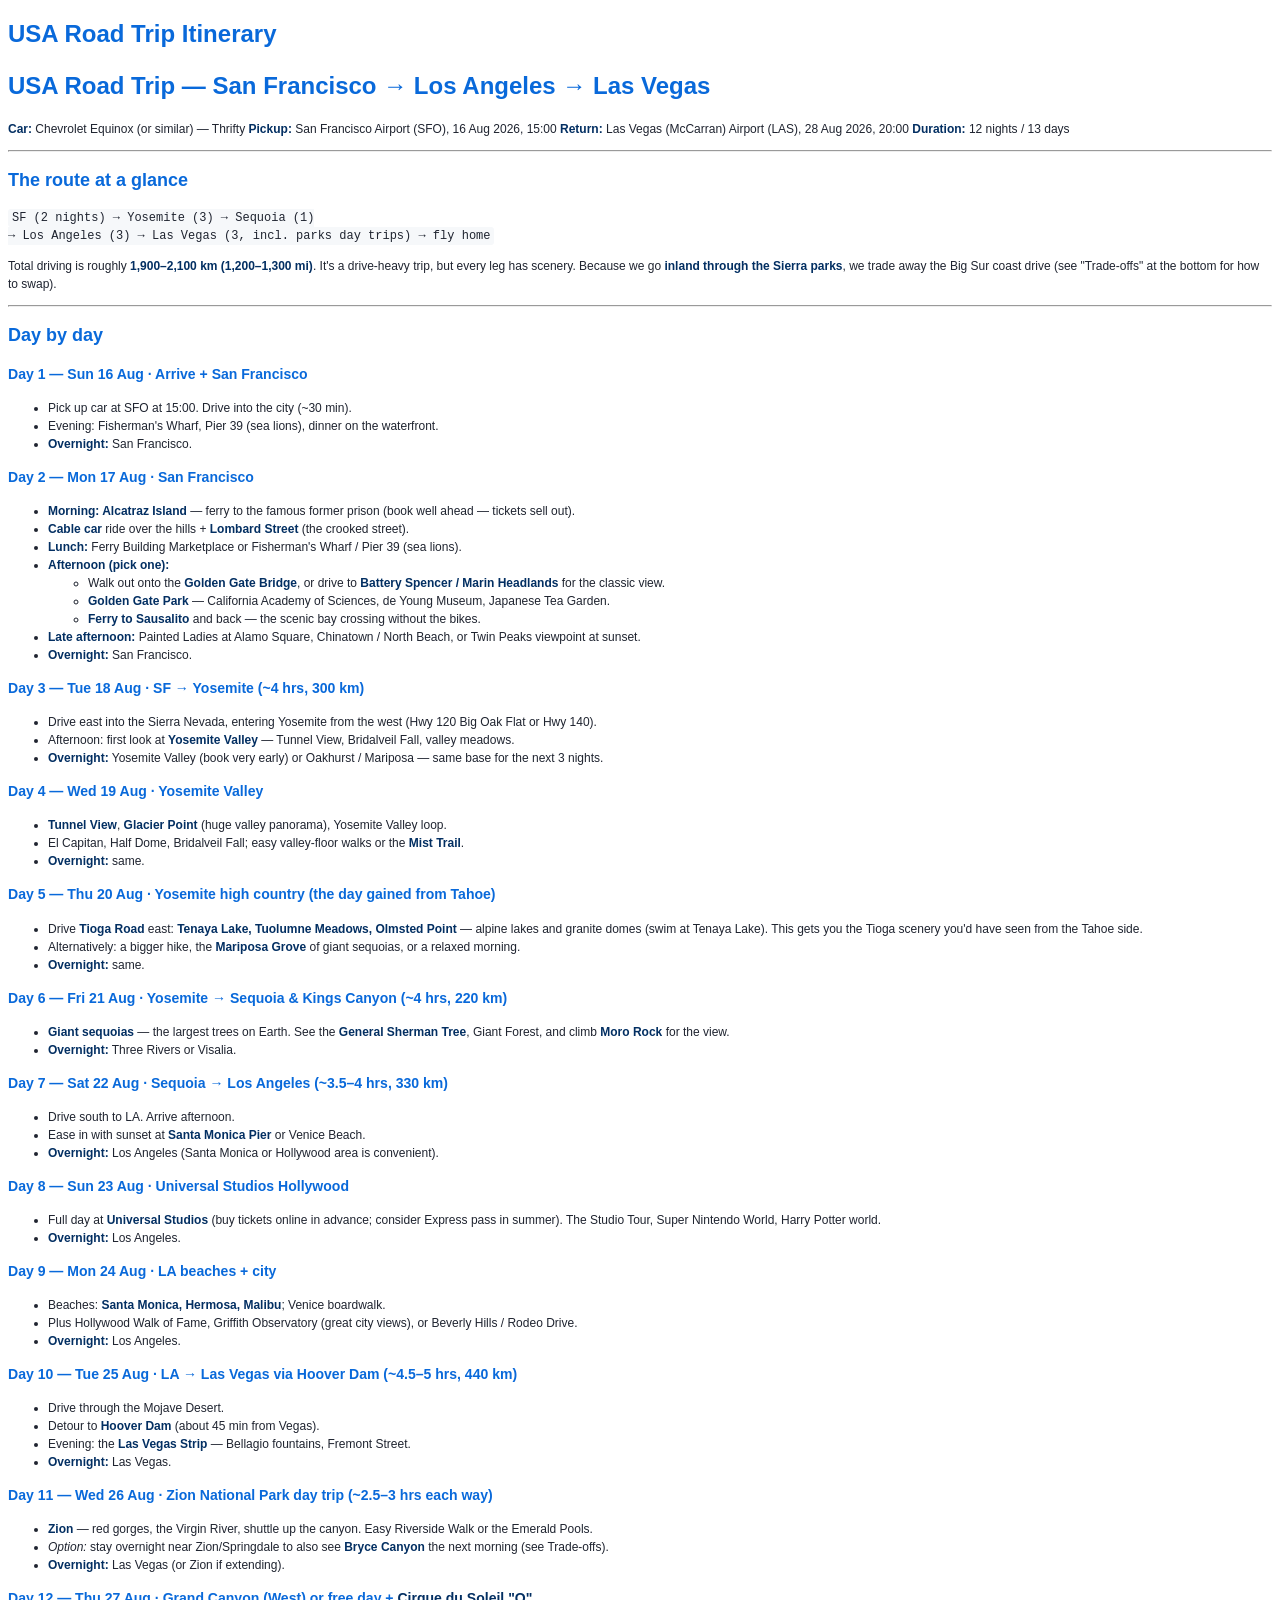
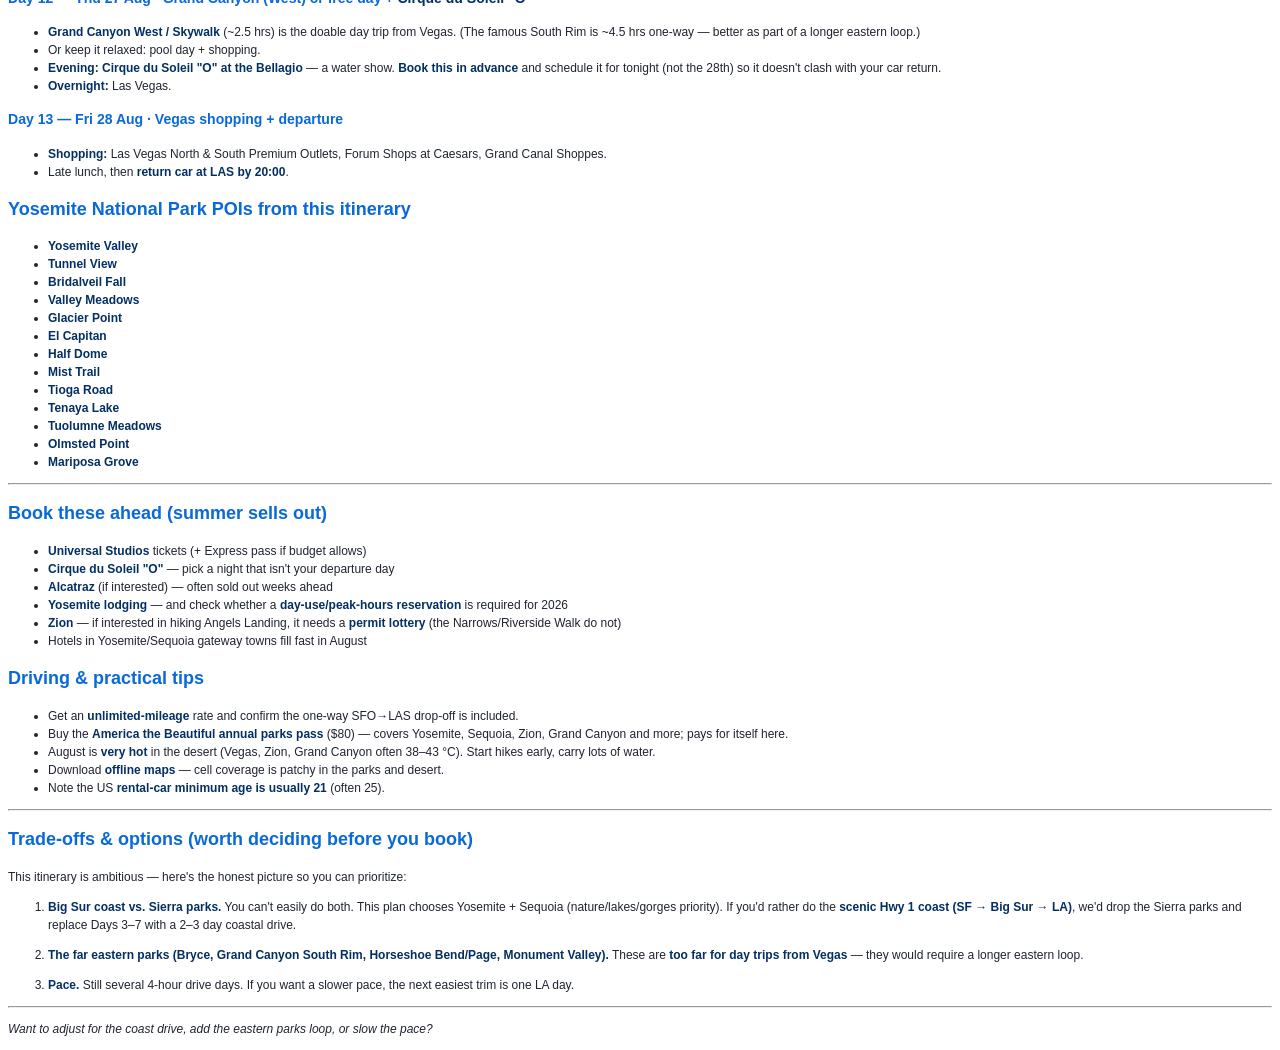
<file: index.html>
<!DOCTYPE html>
<html xmlns="http://www.w3.org/1999/xhtml">
<head>
  <meta charset="utf-8" />
  <meta name="generator" content="pandoc 3.10" />
  <meta name="viewport" content="width=device-width, initial-scale=1.0, user-scalable=yes" />
  <title>USA Road Trip Itinerary</title>
  <style>

span.smallcaps{font-variant: small-caps;}
div.columns{display: flex; gap: 1.5em;}
div.column{flex: auto;}
@media screen {
div.columns{gap: min(4vw, 1.5em);}
div.column{overflow-x: auto;}
}
div.hanging-indent{margin-left: 1.5em; text-indent: -1.5em;}

ul.task-list[class]{list-style: none;}
ul.task-list li input[type="checkbox"] {
font-size: inherit;
width: 0.8em;
margin: 0 0.8em 0.2em -1.6em;
vertical-align: middle;
}
.display.math{display: block; text-align: center; margin: 0.5rem auto;}
</style>
  <style type="text/css">@page { size: A4; margin: 18mm 16mm; }body {font-family: "Segoe UI", "Helvetica Neue", Arial, sans-serif;color: #1f2430;line-height: 1.5;font-size: 12px;max-width: 100%;}h1, h2, h3 {color: #0969da;}a {color: #0969da;text-decoration: none;}a:hover {text-decoration: underline;}strong {color: #032f62;}code {background-color: #f6f8fa;padding: 2px 4px;border-radius: 3px;font-family: monospace;}</style>
</head>
<body>
<header id="title-block-header">
<h1 class="title">USA Road Trip Itinerary</h1>
</header>
<h1 id="usa-road-trip--san-francisco--los-angeles--las-vegas">USA Road
Trip — San Francisco → Los Angeles → Las Vegas</h1>
<p><strong>Car:</strong> Chevrolet Equinox (or similar) — Thrifty
<strong>Pickup:</strong> San Francisco Airport (SFO), 16 Aug 2026, 15:00
<strong>Return:</strong> Las Vegas (McCarran) Airport (LAS), 28 Aug
2026, 20:00 <strong>Duration:</strong> 12 nights / 13 days</p>
<hr />
<h2 id="the-route-at-a-glance">The route at a glance</h2>
<pre><code>SF (2 nights) → Yosemite (3) → Sequoia (1)
→ Los Angeles (3) → Las Vegas (3, incl. parks day trips) → fly home</code></pre>
<p>Total driving is roughly <strong>1,900–2,100 km (1,200–1,300
mi)</strong>. It&#39;s a drive-heavy trip, but every leg has scenery.
Because we go <strong>inland through the Sierra parks</strong>, we trade
away the Big Sur coast drive (see &quot;Trade-offs&quot; at the bottom for how to
swap).</p>
<hr />
<h2 id="day-by-day">Day by day</h2>
<h3 id="day-1--sun-16-aug--arrive--san-francisco">Day 1 — Sun 16 Aug ·
Arrive + San Francisco</h3>
<ul>
<li>Pick up car at SFO at 15:00. Drive into the city (~30 min).</li>
<li>Evening: Fisherman&#39;s Wharf, Pier 39 (sea lions), dinner on the
waterfront.</li>
<li><strong>Overnight:</strong> San Francisco.</li>
</ul>
<h3 id="day-2--mon-17-aug--san-francisco">Day 2 — Mon 17 Aug · San Francisco</h3>
<ul>
<li><strong>Morning: Alcatraz Island</strong> — ferry to the famous
former prison (book well ahead — tickets sell out).</li>
<li><strong>Cable car</strong> ride over the hills + <strong>Lombard
Street</strong> (the crooked street).</li>
<li><strong>Lunch:</strong> Ferry Building Marketplace or Fisherman&#39;s
Wharf / Pier 39 (sea lions).</li>
<li><strong>Afternoon (pick one):</strong>
<ul>
<li>Walk out onto the <strong>Golden Gate Bridge</strong>, or drive to
<strong>Battery Spencer / Marin Headlands</strong> for the classic
view.</li>
<li><strong>Golden Gate Park</strong> — California Academy of Sciences,
de Young Museum, Japanese Tea Garden.</li>
<li><strong>Ferry to Sausalito</strong> and back — the scenic bay
crossing without the bikes.</li>
</ul></li>
<li><strong>Late afternoon:</strong> Painted Ladies at Alamo Square,
Chinatown / North Beach, or Twin Peaks viewpoint at sunset.</li>
<li><strong>Overnight:</strong> San Francisco.</li>
</ul>
<h3 id="day-3--tue-18-aug--sf--yosemite-4-hrs-300-km">Day 3 — Tue 18 Aug
· SF → Yosemite (~4 hrs, 300 km)</h3>
<ul>
<li>Drive east into the Sierra Nevada, entering Yosemite from the west
(Hwy 120 Big Oak Flat or Hwy 140).</li>
<li>Afternoon: first look at <strong>Yosemite Valley</strong> — Tunnel
View, Bridalveil Fall, valley meadows.</li>
<li><strong>Overnight:</strong> Yosemite Valley (book very early) or
Oakhurst / Mariposa — same base for the next 3 nights.</li>
</ul>
<h3 id="day-4--wed-19-aug--yosemite-valley">Day 4 — Wed 19 Aug ·
Yosemite Valley</h3>
<ul>
<li><strong>Tunnel View</strong>, <strong>Glacier Point</strong> (huge
valley panorama), Yosemite Valley loop.</li>
<li>El Capitan, Half Dome, Bridalveil Fall; easy valley-floor walks or
the <strong>Mist Trail</strong>.</li>
<li><strong>Overnight:</strong> same.</li>
</ul>
<h3 id="day-5--thu-20-aug--yosemite-high-country-the-day-gained-from-tahoe">Day
5 — Thu 20 Aug · Yosemite high country (the day gained from Tahoe)</h3>
<ul>
<li>Drive <strong>Tioga Road</strong> east: <strong>Tenaya Lake,
Tuolumne Meadows, Olmsted Point</strong> — alpine lakes and granite
domes (swim at Tenaya Lake). This gets you the Tioga scenery you&#39;d have
seen from the Tahoe side.</li>
<li>Alternatively: a bigger hike, the <strong>Mariposa Grove</strong> of
giant sequoias, or a relaxed morning.</li>
<li><strong>Overnight:</strong> same.</li>
</ul>
<h3 id="day-6--fri-21-aug--yosemite--sequoia--kings-canyon-4-hrs-220-km">Day
6 — Fri 21 Aug · Yosemite → Sequoia &amp; Kings Canyon (~4 hrs, 220
km)</h3>
<ul>
<li><strong>Giant sequoias</strong> — the largest trees on Earth. See
the <strong>General Sherman Tree</strong>, Giant Forest, and climb
<strong>Moro Rock</strong> for the view.</li>
<li><strong>Overnight:</strong> Three Rivers or Visalia.</li>
</ul>
<h3 id="day-7--sat-22-aug--sequoia--los-angeles-354-hrs-330-km">Day 7 —
Sat 22 Aug · Sequoia → Los Angeles (~3.5–4 hrs, 330 km)</h3>
<ul>
<li>Drive south to LA. Arrive afternoon.</li>
<li>Ease in with sunset at <strong>Santa Monica Pier</strong> or Venice
Beach.</li>
<li><strong>Overnight:</strong> Los Angeles (Santa Monica or Hollywood
area is convenient).</li>
</ul>
<h3 id="day-8--sun-23-aug--universal-studios-hollywood">Day 8 — Sun 23
Aug · Universal Studios Hollywood</h3>
<ul>
<li>Full day at <strong>Universal Studios</strong> (buy tickets online
in advance; consider Express pass in summer). The Studio Tour, Super
Nintendo World, Harry Potter world.</li>
<li><strong>Overnight:</strong> Los Angeles.</li>
</ul>
<h3 id="day-9--mon-24-aug--la-beaches--city">Day 9 — Mon 24 Aug · LA
beaches + city</h3>
<ul>
<li>Beaches: <strong>Santa Monica, Hermosa,
Malibu</strong>; Venice boardwalk.</li>
<li>Plus Hollywood Walk of Fame, Griffith Observatory (great city views), or Beverly Hills / Rodeo Drive.</li>
<li><strong>Overnight:</strong> Los Angeles.</li>
</ul>
<h3 id="day-10--tue-25-aug--la--las-vegas-via-hoover-dam-455-hrs-440-km">Day
10 — Tue 25 Aug · LA → Las Vegas via Hoover Dam (~4.5–5 hrs, 440
km)</h3>
<ul>
<li>Drive through the Mojave Desert.</li>
<li>Detour to <strong>Hoover Dam</strong> (about 45 min from Vegas).</li>
<li>Evening: the <strong>Las Vegas Strip</strong> — Bellagio fountains,
Fremont Street.</li>
<li><strong>Overnight:</strong> Las Vegas.</li>
</ul>
<h3 id="day-11--wed-26-aug--zion-national-park-day-trip-253-hrs-each-way">Day
11 — Wed 26 Aug · Zion National Park day trip (~2.5–3 hrs each way)</h3>
<ul>
<li><strong>Zion</strong> — red gorges, the Virgin River, shuttle up the
canyon. Easy Riverside Walk or the Emerald Pools.</li>
<li><em>Option:</em> stay overnight near Zion/Springdale to also see
<strong>Bryce Canyon</strong> the next morning (see Trade-offs).</li>
<li><strong>Overnight:</strong> Las Vegas (or Zion if extending).</li>
</ul>
<h3 id="day-12--thu-27-aug--grand-canyon-west-or-free-day--cirque-du-soleil-o">Day
12 — Thu 27 Aug · Grand Canyon (West) or free day + <strong>Cirque du
Soleil &quot;O&quot;</strong></h3>
<ul>
<li><strong>Grand Canyon West / Skywalk</strong> (~2.5 hrs) is the
doable day trip from Vegas. (The famous South Rim is ~4.5 hrs one-way —
better as part of a longer eastern loop.)</li>
<li>Or keep it relaxed: pool day + shopping.</li>
<li><strong>Evening: Cirque du Soleil &quot;O&quot; at the Bellagio</strong> — a
water show. <strong>Book this in advance</strong> and
schedule it for tonight (not the 28th) so it doesn&#39;t clash with
your car return.</li>
<li><strong>Overnight:</strong> Las Vegas.</li>
</ul>
<h3 id="day-13--fri-28-aug--vegas-shopping--departure">Day 13 — Fri 28
Aug · Vegas shopping + departure</h3>
<ul>
<li><strong>Shopping:</strong> Las Vegas North &amp;
South Premium Outlets, Forum Shops at Caesars, Grand Canal Shoppes.</li>
<li>Late lunch, then <strong>return car at LAS by 20:00</strong>.</li>
</ul>
<h2 id="yosemite-national-park-pois-from-this-itinerary">Yosemite National
Park POIs from this itinerary</h2>
<ul>
<li><strong>Yosemite Valley</strong></li>
<li><strong>Tunnel View</strong></li>
<li><strong>Bridalveil Fall</strong></li>
<li><strong>Valley Meadows</strong></li>
<li><strong>Glacier Point</strong></li>
<li><strong>El Capitan</strong></li>
<li><strong>Half Dome</strong></li>
<li><strong>Mist Trail</strong></li>
<li><strong>Tioga Road</strong></li>
<li><strong>Tenaya Lake</strong></li>
<li><strong>Tuolumne Meadows</strong></li>
<li><strong>Olmsted Point</strong></li>
<li><strong>Mariposa Grove</strong></li>
</ul>
<hr />
<h2 id="book-these-ahead-summer-sells-out">Book these ahead (summer
sells out)</h2>
<ul>
<li><strong>Universal Studios</strong> tickets (+ Express pass if budget
allows)</li>
<li><strong>Cirque du Soleil &quot;O&quot;</strong> — pick a night that isn&#39;t your
departure day</li>
<li><strong>Alcatraz</strong> (if interested) — often sold out weeks
ahead</li>
<li><strong>Yosemite lodging</strong> — and check whether a
<strong>day-use/peak-hours reservation</strong> is required for
2026</li>
<li><strong>Zion</strong> — if interested in hiking Angels Landing, it needs
a <strong>permit lottery</strong> (the Narrows/Riverside Walk do
not)</li>
<li>Hotels in Yosemite/Sequoia gateway towns fill fast in August</li>
</ul>
<h2 id="driving--practical-tips">Driving &amp; practical tips</h2>
<ul>
<li>Get an <strong>unlimited-mileage</strong> rate and confirm the
one-way SFO→LAS drop-off is included.</li>
<li>Buy the <strong>America the Beautiful annual parks pass</strong>
($80) — covers Yosemite, Sequoia, Zion, Grand Canyon and more; pays for
itself here.</li>
<li>August is <strong>very hot</strong> in the desert (Vegas, Zion,
Grand Canyon often 38–43 °C). Start hikes early, carry lots of
water.</li>
<li>Download <strong>offline maps</strong> — cell coverage is patchy in
the parks and desert.</li>
<li>Note the US
<strong>rental-car minimum age is usually 21</strong> (often 25).</li>
</ul>
<hr />
<h2 id="trade-offs--options-worth-deciding-before-you-book">Trade-offs
&amp; options (worth deciding before you book)</h2>
<p>This itinerary is ambitious — here&#39;s the honest picture so you can
prioritize:</p>
<ol type="1">
<li><p><strong>Big Sur coast vs. Sierra parks.</strong> You can&#39;t easily
do both. This plan chooses Yosemite + Sequoia (nature/lakes/gorges
priority). If you&#39;d rather do the <strong>scenic
Hwy 1 coast (SF → Big Sur → LA)</strong>, we&#39;d drop the Sierra parks and
replace Days 3–7 with a 2–3 day coastal drive.</p></li>
<li><p><strong>The far eastern parks (Bryce, Grand Canyon South Rim,
Horseshoe Bend/Page, Monument Valley).</strong> These are <strong>too
far for day trips from Vegas</strong> — they would require a longer eastern loop.</p></li>
<li><p><strong>Pace.</strong> Still several 4-hour drive days. If you want a slower pace,
the next easiest trim is one LA day.</p></li>
</ol>
<hr />
<p><em>Want to adjust for the coast drive, add the eastern parks
loop, or slow the pace?</em></p>
</body>
</html>
</file>
